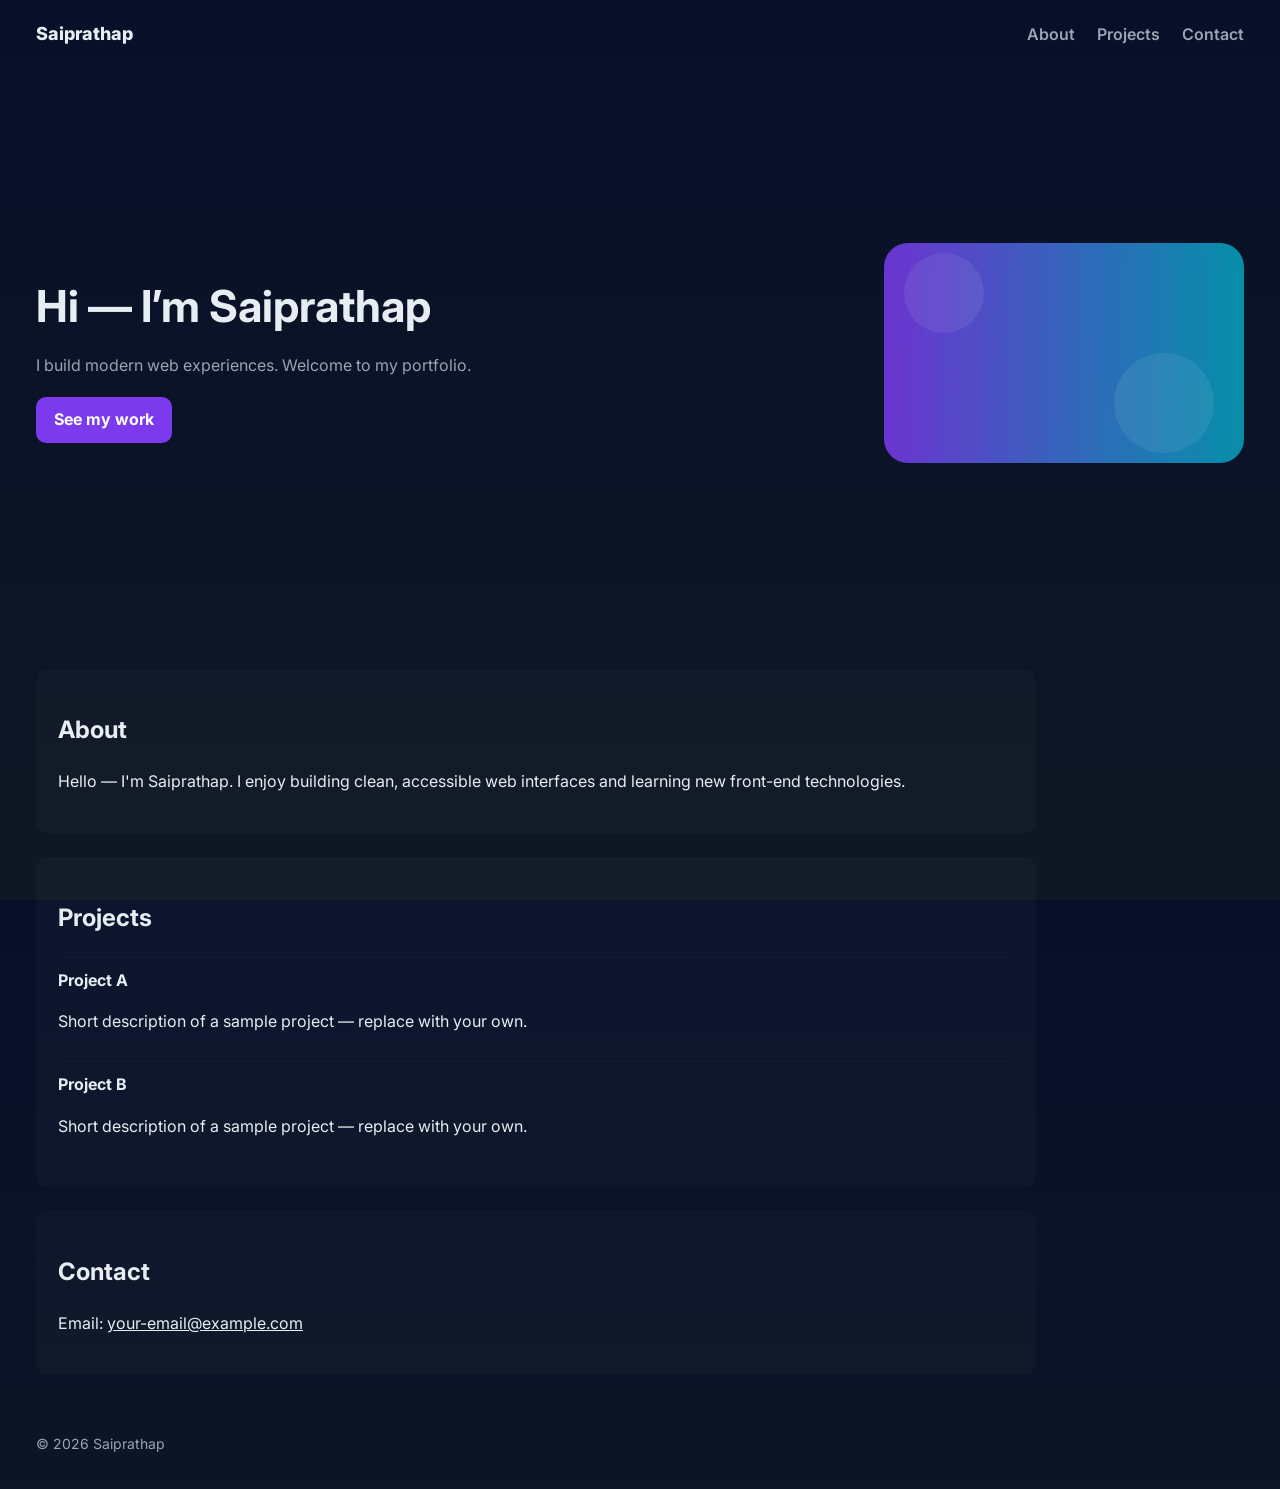
<file: index.html>
<!doctype html>
<html lang="en">
<head>
  <meta charset="utf-8" />
  <meta name="viewport" content="width=device-width,initial-scale=1" />
  <title>Saiprathap — Developer</title>
  <link href="https://fonts.googleapis.com/css2?family=Inter:wght@400;600;800&display=swap" rel="stylesheet">
  <link rel="stylesheet" href="styles.css">
</head>
<body>
  <header class="nav">
    <a class="brand" href="#">Saiprathap</a>
    <nav class="nav-links">
      <a href="#about">About</a>
      <a href="#projects">Projects</a>
      <a href="#contact">Contact</a>
    </nav>
  </header>

  <main>
    <section class="hero" id="home">
      <div class="hero-inner">
        <h1>Hi — I’m Saiprathap</h1>
        <p class="lead">I build modern web experiences. Welcome to my portfolio.</p>
        <a class="cta" href="#projects">See my work</a>
      </div>
      <div class="hero-graphic" aria-hidden="true">
        <!-- simple decorative SVG -->
        <svg width="360" height="220" viewBox="0 0 360 220" fill="none" xmlns="http://www.w3.org/2000/svg">
          <defs>
            <linearGradient id="g1" x1="0" x2="1">
              <stop offset="0" stop-color="#7c3aed" stop-opacity="0.9"/>
              <stop offset="1" stop-color="#06b6d4" stop-opacity="0.8"/>
            </linearGradient>
          </defs>
          <rect x="0" y="0" width="360" height="220" rx="24" fill="url(#g1)"/>
          <g opacity="0.08" fill="#fff">
            <circle cx="60" cy="50" r="40"/>
            <circle cx="280" cy="160" r="50"/>
          </g>
        </svg>
      </div>
    </section>

    <section id="about" class="card">
      <h2>About</h2>
      <p>Hello — I'm Saiprathap. I enjoy building clean, accessible web interfaces and learning new front-end technologies.</p>
    </section>

    <section id="projects" class="card">
      <h2>Projects</h2>
      <ul class="projects">
        <li>
          <strong>Project A</strong>
          <p>Short description of a sample project — replace with your own.</p>
        </li>
        <li>
          <strong>Project B</strong>
          <p>Short description of a sample project — replace with your own.</p>
        </li>
      </ul>
    </section>

    <section id="contact" class="card">
      <h2>Contact</h2>
      <p>Email: <a href="mailto:your-email@example.com">your-email@example.com</a></p>
    </section>
  </main>

  <footer class="footer">
    <p>© <span id="year"></span> Saiprathap</p>
  </footer>

  <script src="script.js"></script>
</body>
</html>
</file>
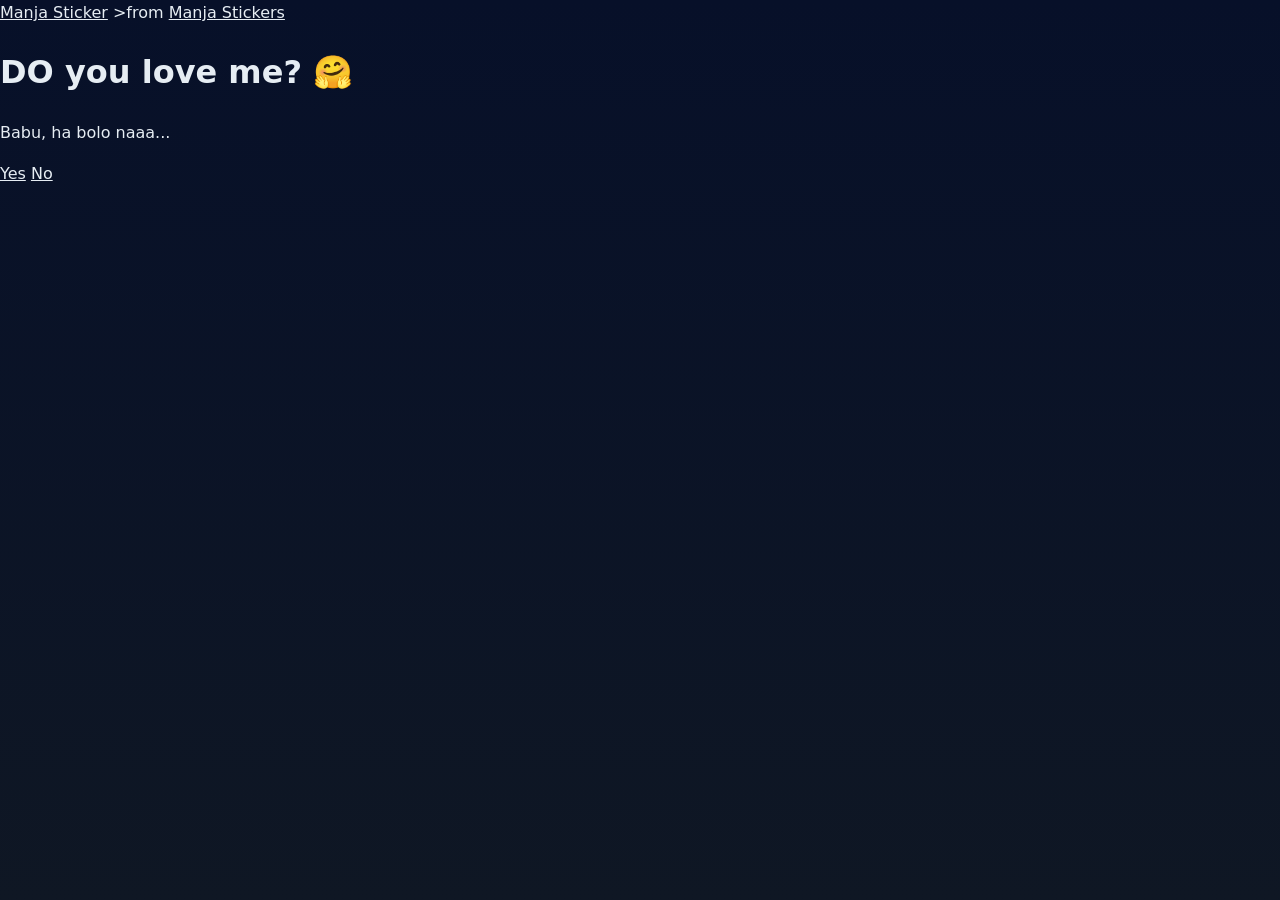
<file: saiprathap9606s_proposal.html>
<!DOCTYPE html>
<html lang="en">
  <head>
    <meta charset="UTF-8" />
    <meta name="viewport" content="width=device-width, initial-scale=1.0" />
    <title>Saiprathap9606's Proposal</title>

    <link rel="stylesheet" href="/styles.css" />
  </head>
  <body>
    <div class="container">
      <div
        class="tenor-gif-embed"
        data-postid="22885016"
        data-share-method="host"
        data-aspect-ratio="1.04918"
        data-width="100%"
      >
        <a href="https://tenor.com/view/manja-gif-22885016">Manja Sticker</a
>        >from
        <a href="https://tenor.com/search/manja-stickers">Manja Stickers</a>
      </div>
      <script type="text/javascript" async src="https://tenor.com/embed.js"></script>

      <h1>DO you love me? 🤗</h1>
      <p>Babu, ha bolo naaa...</p>

      <div class="btn">
        <a href="/saiprathap9606_yes.html">Yes</a>
        <a href="/saiprathap9606_no1.html">No</a>
      </div>
    </div>
  </body>
</html>
</file>
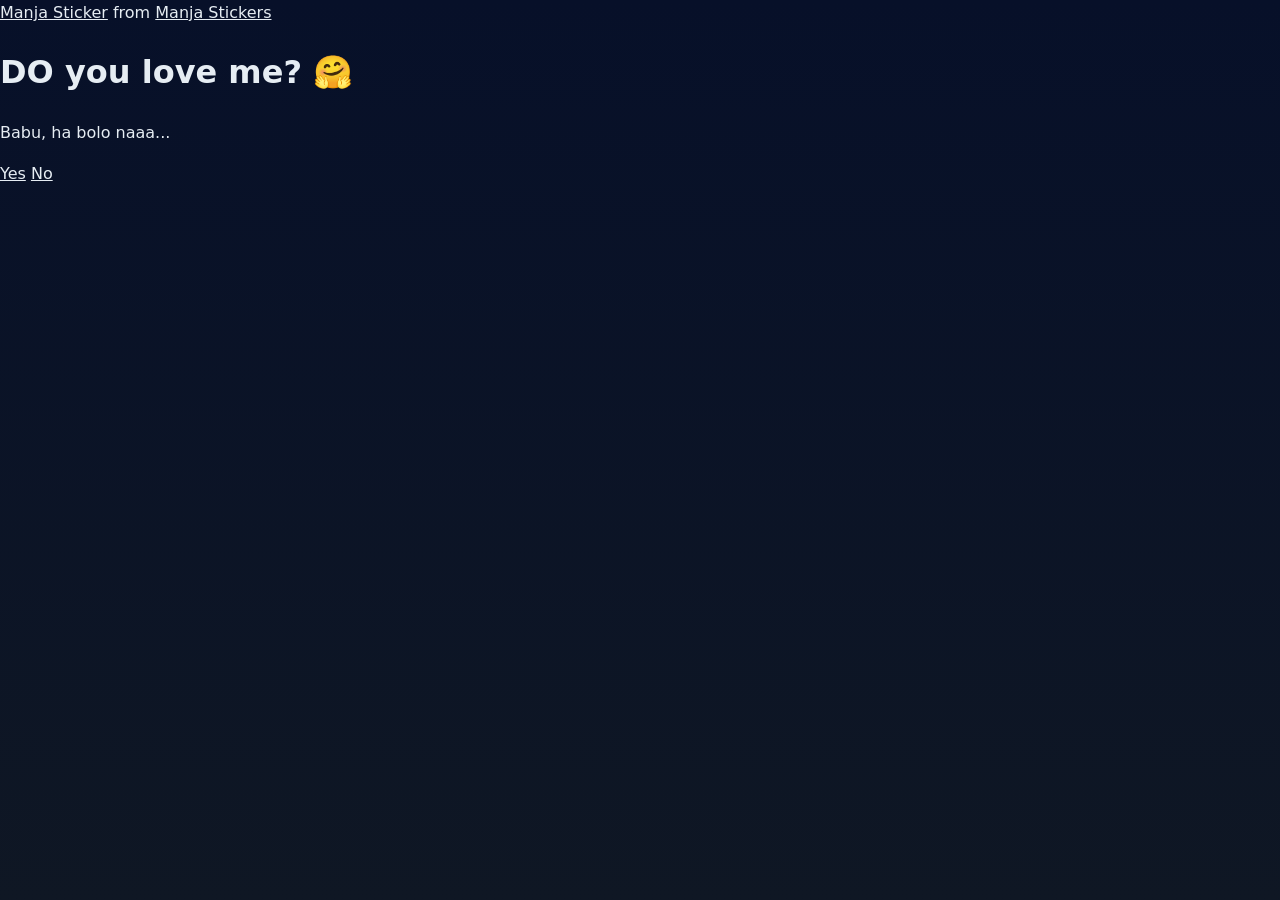
<file: saiproposal.html>
<!DOCTYPE html>
<html lang="en">
  <head>
    <meta charset="UTF-8" />
    <meta name="viewport" content="width=device-width, initial-scale=1.0" />
    <title>Saiprathap9606's Proposal</title>
    <link rel="stylesheet" href="/styles.css" />
  </head>
  <body>
    <div class="container">
      <div
        class="tenor-gif-embed"
        data-postid="22885016"
        data-share-method="host"
        data-aspect-ratio="1.04918"
        data-width="100%"
      >
        <a href="https://tenor.com/view/manja-gif-22885016">Manja Sticker</a>
        from
        <a href="https://tenor.com/search/manja-stickers">Manja Stickers</a>
      </div>
      <script async src="https://tenor.com/embed.js"></script>

      <h1>DO you love me? 🤗</h1>
      <p>Babu, ha bolo naaa...</p>

      <div class="btn">
        <a href="/saiprathap9606_yes.html">Yes</a>
        <a href="/saiprathap9606_no1.html">No</a>
      </div>
    </div>
  </body>
</html>
</file>
<file: styles.css>
:root{
  --bg:#0f1724;
  --card:#0b1220;
  --accent:#7c3aed;
  --muted:#9aa4b2;
  --text:#e6edf3;
  font-family: "Inter", system-ui, -apple-system, "Segoe UI", Roboto, "Helvetica Neue", Arial;
}
*{box-sizing:border-box}
html,body{height:100%}
body{margin:0;background:linear-gradient(180deg,#071029 0%, var(--bg) 100%);color:var(--text);line-height:1.6}
.nav{display:flex;justify-content:space-between;align-items:center;padding:20px 36px}
.brand{font-weight:800;color:var(--text);text-decoration:none;font-size:18px}
.nav-links a{color:var(--muted);margin-left:18px;text-decoration:none;font-weight:600}
.hero{
  min-height:64vh;
  display:flex;
  align-items:center;
  justify-content:space-between;
  gap:28px;
  padding:48px 36px;
}
.hero-inner{max-width:640px}
.hero h1{font-size:44px;margin:0 0 12px}
.lead{color:var(--muted);margin:0 0 18px}
.cta{display:inline-block;padding:10px 18px;background:var(--accent);color:white;border-radius:10px;text-decoration:none;font-weight:700}
.hero-graphic{opacity:0.95}
.card{background:rgba(255,255,255,0.02);margin:24px 36px;padding:22px;border-radius:12px;max-width:1000px}
.projects{list-style:none;margin:0;padding:0}
.projects li{padding:10px 0;border-top:1px solid rgba(255,255,255,0.02)}
.footer{padding:20px 36px;color:var(--muted);font-size:14px}
@media (max-width:840px){
  .hero{flex-direction:column;align-items:flex-start;padding:28px}
  .hero-graphic{width:100%;max-width:420px}
  .hero h1{font-size:32px}
}
a { color: inherit }
</file>
